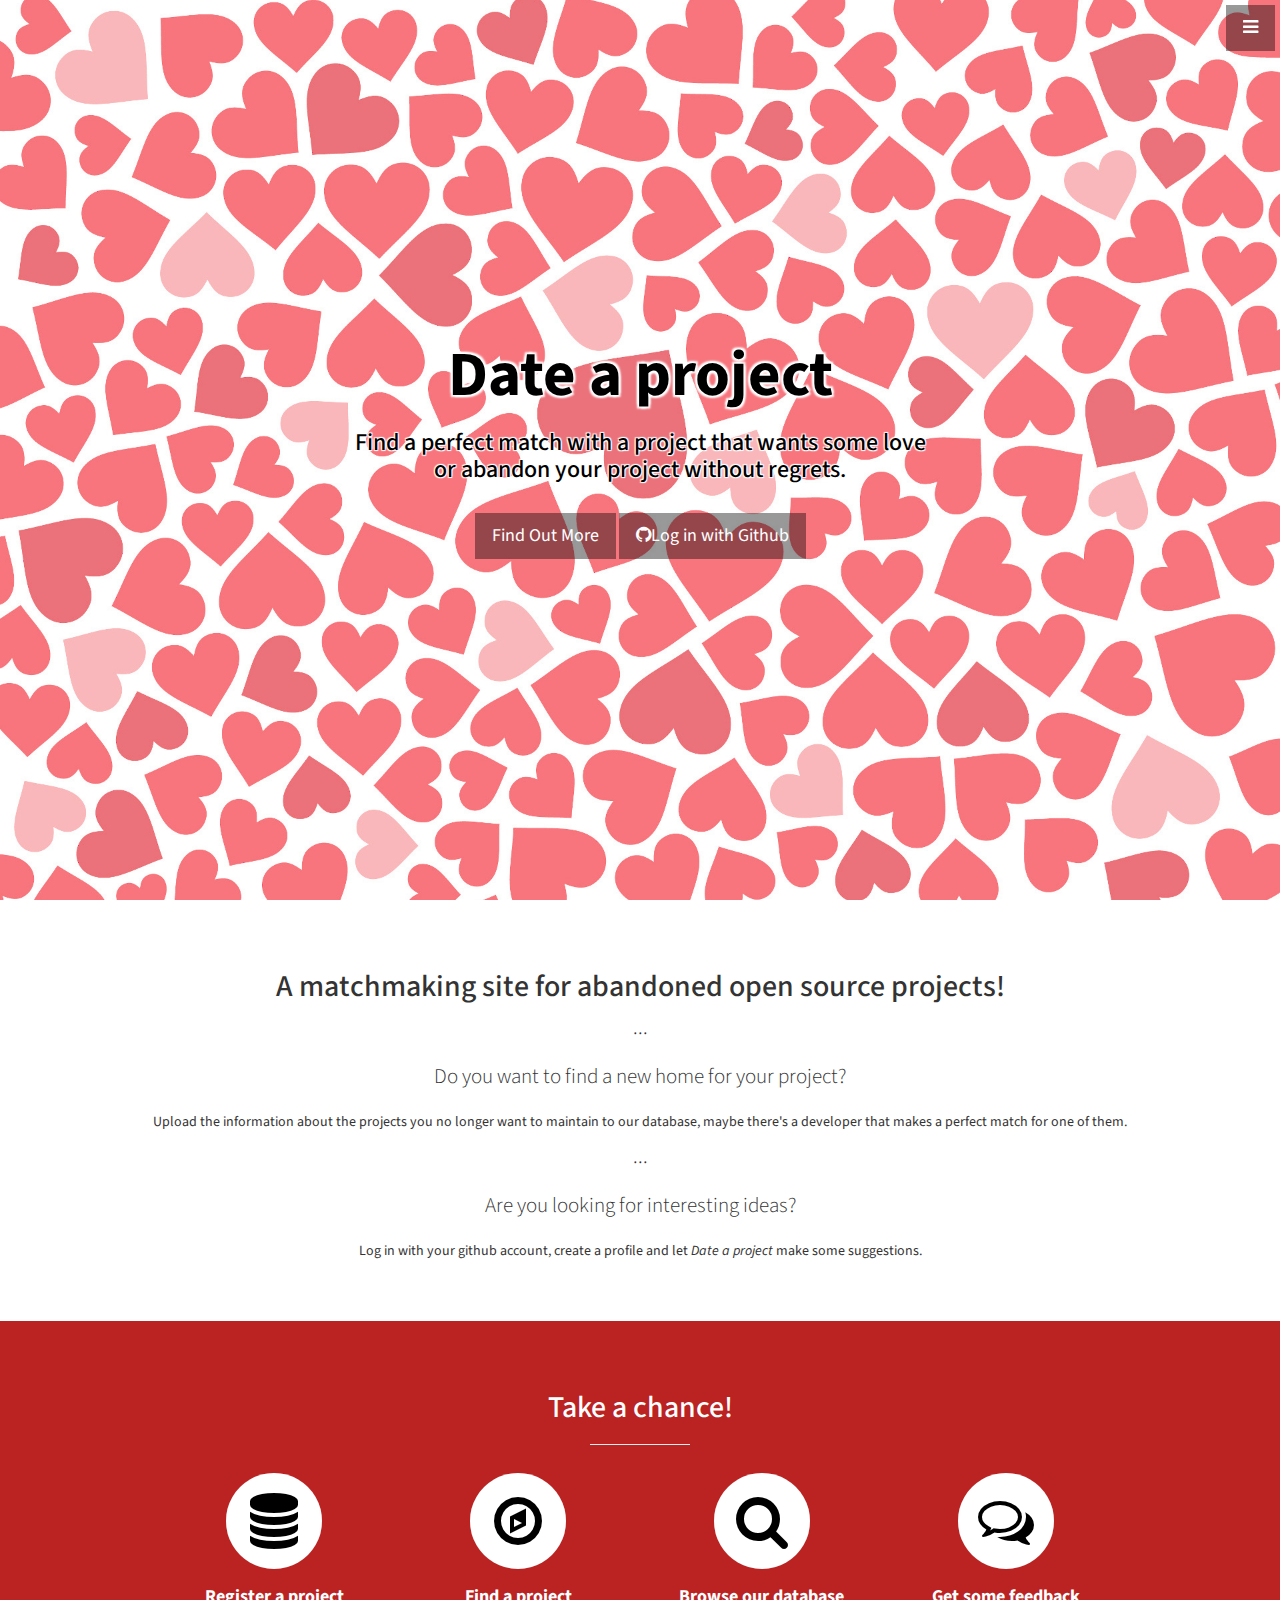
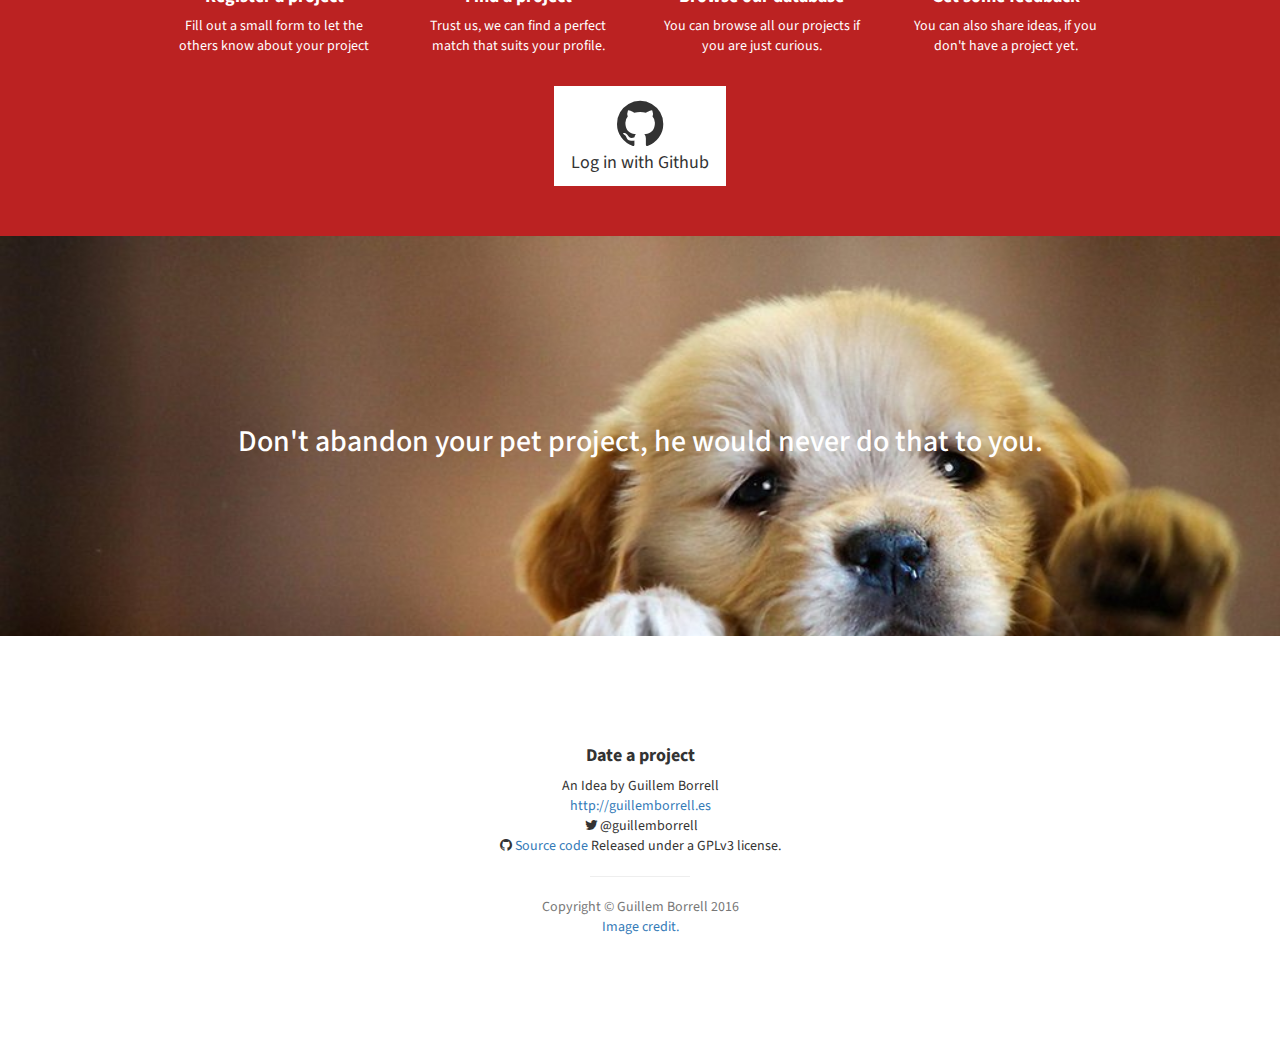
<file: index.html>
<!DOCTYPE html>
<html lang="en">

<head>

    <meta charset="utf-8">
    <meta http-equiv="X-UA-Compatible" content="IE=edge">
    <meta name="viewport" content="width=device-width, initial-scale=1">
    <meta name="description" content="">
    <meta name="author" content="">

    <title>Date a Project - Matchmaking for Open Source projects.</title>

    <!-- Bootstrap Core CSS -->
    <link href="css/bootstrap.min.css" rel="stylesheet">

    <!-- Custom CSS -->
    <link href="css/stylish-portfolio.css" rel="stylesheet">

    <!-- Custom Fonts -->
    <link href="font-awesome/css/font-awesome.min.css" rel="stylesheet" type="text/css">
    <link href="https://fonts.googleapis.com/css?family=Source+Sans+Pro:300,400,700,300italic,400italic,700italic" rel="stylesheet" type="text/css">

    <!-- HTML5 Shim and Respond.js IE8 support of HTML5 elements and media queries -->
    <!-- WARNING: Respond.js doesn't work if you view the page via file:// -->
    <!--[if lt IE 9]>
        <script src="https://oss.maxcdn.com/libs/html5shiv/3.7.0/html5shiv.js"></script>
        <script src="https://oss.maxcdn.com/libs/respond.js/1.4.2/respond.min.js"></script>
    <![endif]-->

</head>

<body>

    <!-- Navigation -->
    <a id="menu-toggle" href="#" class="btn btn-dark btn-lg toggle"><i class="fa fa-bars"></i></a>
    <nav id="sidebar-wrapper">
        <ul class="sidebar-nav">
            <a id="menu-close" href="#" class="btn btn-light btn-lg pull-right toggle"><i class="fa fa-times"></i></a>
            <li class="sidebar-brand">
                <a href="#top" onclick=$("#menu-close").click();>Start Bootstrap</a>
            </li>
            <li>
                <a href="#top" onclick=$("#menu-close").click();>Home</a>
            </li>
            <li>
                <a href="#about" onclick=$("#menu-close").click();>About</a>
            </li>
            <li>
                <a href="#features" onclick=$("#menu-close").click();>Features</a>
            </li>
            <li>
                <a href="#contact" onclick=$("#menu-close").click();>Contact</a>
            </li>
        </ul>
    </nav>

    <!-- Header -->
    <header id="top" class="header">
        <div class="text-vertical-center">
            <h1>Date a project</h1>
            <h3>Find a perfect match with a project that wants some love<br>
	    or abandon your project without regrets.</h3>
            <br>
            <a href="#about" class="btn btn-dark btn-lg">Find Out More</a>
	    <a href="/login" class="btn btn-dark btn-lg">
	      <i class="fa fa-github"> </i>Log in with Github</a>
        </div>
    </header>

    <!-- About -->
    <section id="about" class="about">
        <div class="container">
            <div class="row">
                <div class="col-lg-12 text-center">
                  <h2>A matchmaking site for abandoned open source projects!</h2>
		  <p class="lead">...</p>
                  <p class="lead">Do you want to find a new home for your project?</p>
		  <p>Upload the information about the projects you no longer want to maintain to our database, maybe there's a developer that makes a perfect match for one of them.</p>
		  <p class="lead">...</p>
		  <p class="lead">Are you looking for interesting ideas?</p>
		  <p>Log in with your github account, create a profile and let <i>Date a project</i> make some suggestions.</p>
                </div>
            </div>
            <!-- /.row -->
        </div>
        <!-- /.container -->
    </section>

    <!-- Services -->
    <!-- The circle icons use Font Awesome's stacked icon classes. For more information, visit http://fontawesome.io/examples/ -->
    <section id="features" class="services bg-primary">
        <div class="container">
            <div class="row text-center">
                <div class="col-lg-10 col-lg-offset-1">
                    <h2>Take a chance!</h2>
                    <hr class="small">
                    <div class="row">
                        <div class="col-md-3 col-sm-6">
                            <div class="service-item">
                                <span class="fa-stack fa-4x">
                                <i class="fa fa-circle fa-stack-2x"></i>
                                <i class="fa fa-database fa-stack-1x text-primary"></i>
                            </span>
                                <h4>
                                    <strong>Register a project</strong>
                                </h4>
                                <p>Fill out a small form to let the others know about your project</p>
                            </div>
                        </div>
                        <div class="col-md-3 col-sm-6">
                            <div class="service-item">
                                <span class="fa-stack fa-4x">
                                <i class="fa fa-circle fa-stack-2x"></i>
                                <i class="fa fa-compass fa-stack-1x text-primary"></i>
                            </span>
                                <h4>
                                    <strong>Find a project</strong>
                                </h4>
                                <p>Trust us, we can find a perfect match that suits your profile.</p>
                            </div>
                        </div>
                        <div class="col-md-3 col-sm-6">
                            <div class="service-item">
                                <span class="fa-stack fa-4x">
                                <i class="fa fa-circle fa-stack-2x"></i>
                                <i class="fa fa-search fa-stack-1x text-primary"></i>
                            </span>
                                <h4>
                                    <strong>Browse our database</strong>
                                </h4>
                                <p>You can browse all our projects if you are just curious.</p>
                            </div>
                        </div>
                        <div class="col-md-3 col-sm-6">
                            <div class="service-item">
                                <span class="fa-stack fa-4x">
                                <i class="fa fa-circle fa-stack-2x"></i>
                                <i class="fa fa-comments-o fa-stack-1x text-primary"></i>
                            </span>
                                <h4>
                                    <strong>Get some feedback</strong>
                                </h4>
                                <p>You can also share ideas, if you don't have a project yet.</p>
                            </div>
                        </div>
                    </div>
                    <!-- /.row (nested) -->
                </div>
                <!-- /.col-lg-10 -->
		<a href="/login" class="btn btn-lg btn-light">
		  <i class="fa fa-github fa-3x"></i><br>Log in with Github</a>
            </div>
            <!-- /.row -->
        </div>
        <!-- /.container -->
    </section>

    <!-- Callout -->
    <aside class="callout">
        <div class="text-vertical-center">
            <h2>Don't abandon your pet project, he would never do that to you.</h2>
        </div>
    </aside>

    <!-- Footer -->
    <footer id="contact">
        <div class="container">
            <div class="row">
                <div class="col-lg-10 col-lg-offset-1 text-center">
                    <h4><strong>Date a project</strong>
                    </h4>
                    <p>An Idea by Guillem Borrell
                      <br><a href="http://guillemborrell.es">http://guillemborrell.es</a>
		      <br><i class="fa fa-twitter fa-fw"></i>@guillemborrell
		      <br><i class="fa fa-github"></i>
			<a href="https://github.com/guillemborrell/dateaproject">
			  Source code
			</a> Released under a GPLv3 license.
		    </p>
                    <!-- <ul class="list-unstyled"> -->
                    <!--     <li><i class="fa fa-phone fa-fw"></i> (123) 456-7890</li> -->
                    <!--     <li><i class="fa fa-envelope-o fa-fw"></i> <a href="mailto:name@example.com">name@example.com</a> -->
                    <!--     </li> -->
                    <!-- </ul> -->
                    <!-- <br> -->
                    <!-- <ul class="list-inline"> -->
                    <!--     <li> -->
                    <!--         <a href="#"><i class="fa fa-facebook fa-fw fa-3x"></i></a> -->
                    <!--     </li> -->
                    <!--     <li> -->
                    <!--         <a href="#"><i class="fa fa-twitter fa-fw fa-3x"></i></a> -->
                    <!--     </li> -->
                    <!--     <li> -->
                    <!--         <a href="#"><i class="fa fa-dribbble fa-fw fa-3x"></i></a> -->
                    <!--     </li> -->
                    <!-- </ul> -->
                    <hr class="small">
                    <p class="text-muted">Copyright &copy; Guillem Borrell 2016
		    <br><a href="http://img15.deviantart.net/db08/i/2015/234/3/c/cute_puppy_by_knobiobiwan-d96oqwf.jpg">Image credit.</a></p>
                </div>
            </div>
        </div>
        <a id="to-top" href="#top" class="btn btn-dark btn-lg"><i class="fa fa-chevron-up fa-fw fa-1x"></i></a>
    </footer>

    <!-- jQuery -->
    <script src="js/jquery.js"></script>

    <!-- Bootstrap Core JavaScript -->
    <script src="js/bootstrap.min.js"></script>

    <!-- Custom Theme JavaScript -->
    <script>
    // Closes the sidebar menu
    $("#menu-close").click(function(e) {
        e.preventDefault();
        $("#sidebar-wrapper").toggleClass("active");
    });
    // Opens the sidebar menu
    $("#menu-toggle").click(function(e) {
        e.preventDefault();
        $("#sidebar-wrapper").toggleClass("active");
    });
    // Scrolls to the selected menu item on the page
    $(function() {
        $('a[href*=#]:not([href=#],[data-toggle],[data-target],[data-slide])').click(function() {
            if (location.pathname.replace(/^\//, '') == this.pathname.replace(/^\//, '') || location.hostname == this.hostname) {
                var target = $(this.hash);
                target = target.length ? target : $('[name=' + this.hash.slice(1) + ']');
                if (target.length) {
                    $('html,body').animate({
                        scrollTop: target.offset().top
                    }, 1000);
                    return false;
                }
            }
        });
    });
    //#to-top button appears after scrolling
    var fixed = false;
    $(document).scroll(function() {
        if ($(this).scrollTop() > 250) {
            if (!fixed) {
                fixed = true;
                // $('#to-top').css({position:'fixed', display:'block'});
                $('#to-top').show("slow", function() {
                    $('#to-top').css({
                        position: 'fixed',
                        display: 'block'
                    });
                });
            }
        } else {
            if (fixed) {
                fixed = false;
                $('#to-top').hide("slow", function() {
                    $('#to-top').css({
                        display: 'none'
                    });
                });
            }
        }
    });
    // Disable Google Maps scrolling
    // See http://stackoverflow.com/a/25904582/1607849
    // Disable scroll zooming and bind back the click event
    var onMapMouseleaveHandler = function(event) {
        var that = $(this);
        that.on('click', onMapClickHandler);
        that.off('mouseleave', onMapMouseleaveHandler);
        that.find('iframe').css("pointer-events", "none");
    }
    var onMapClickHandler = function(event) {
            var that = $(this);
            // Disable the click handler until the user leaves the map area
            that.off('click', onMapClickHandler);
            // Enable scrolling zoom
            that.find('iframe').css("pointer-events", "auto");
            // Handle the mouse leave event
            that.on('mouseleave', onMapMouseleaveHandler);
        }
        // Enable map zooming with mouse scroll when the user clicks the map
    $('.map').on('click', onMapClickHandler);
    </script>

</body>

</html>
</file>
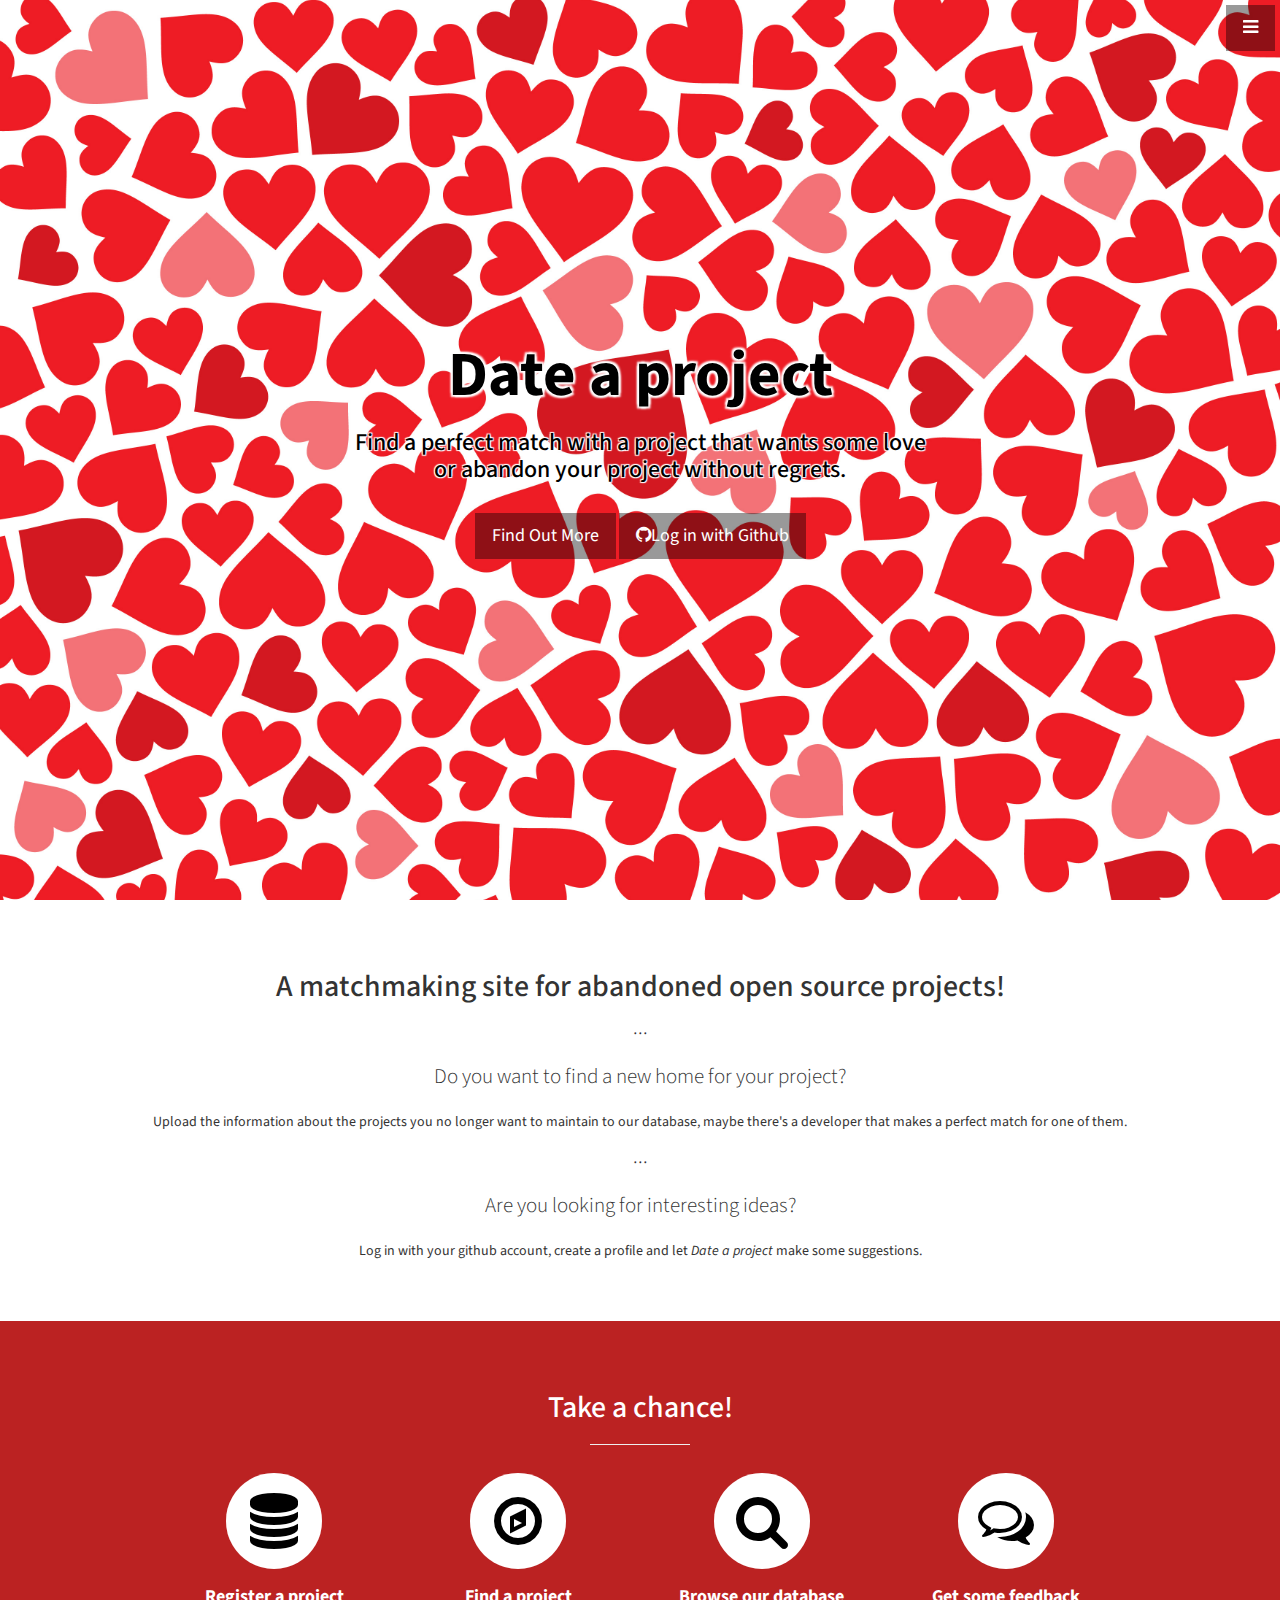
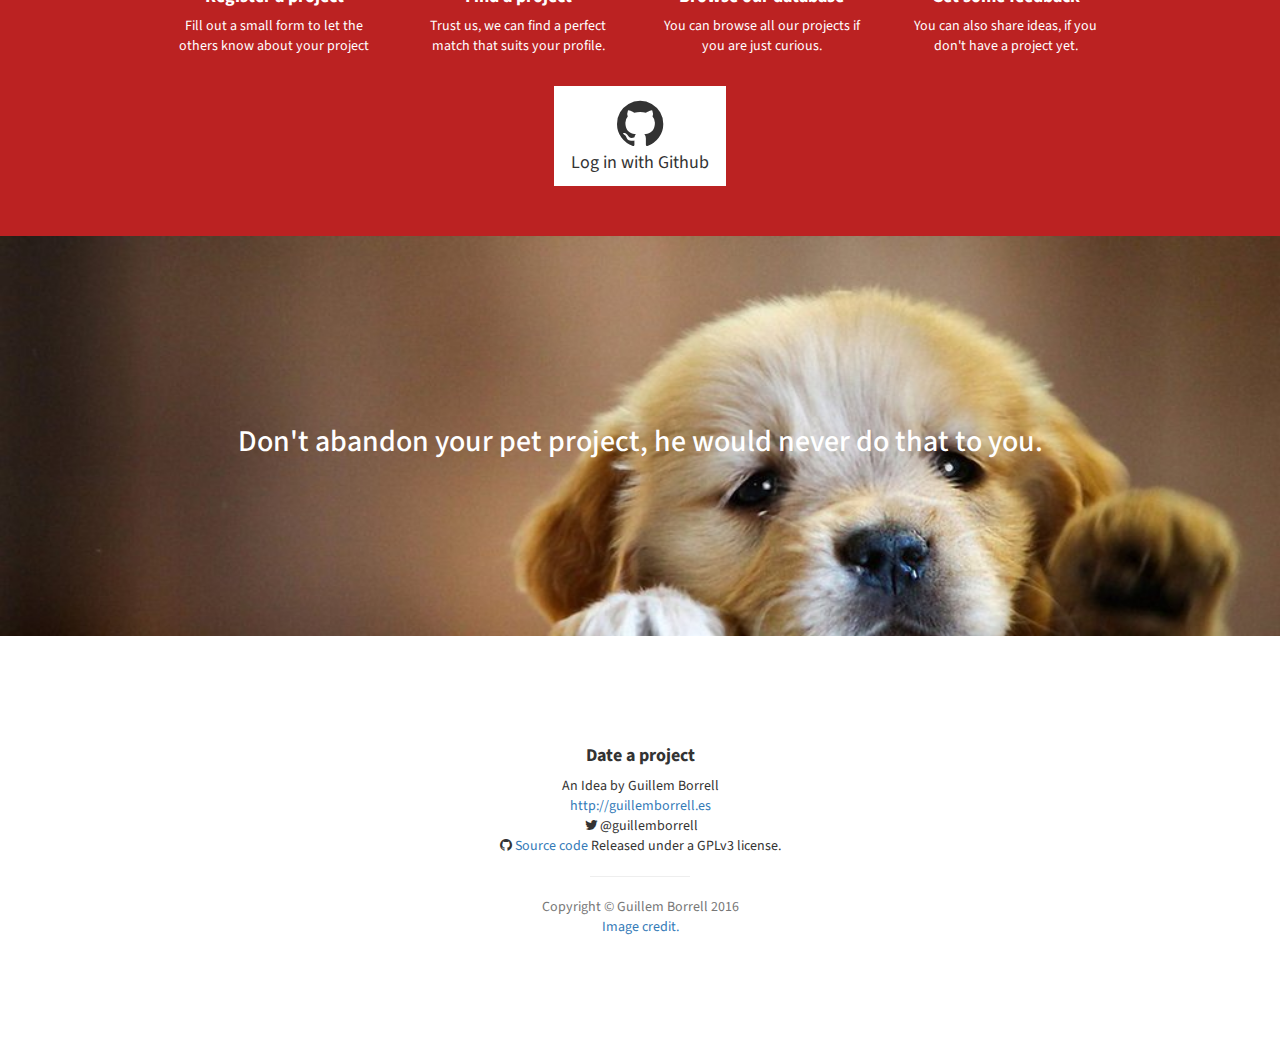
<file: presentation_pycon/index.html>
<!DOCTYPE html>
<html lang="en">

<head>

    <meta charset="utf-8">
    <meta http-equiv="X-UA-Compatible" content="IE=edge">
    <meta name="viewport" content="width=device-width, initial-scale=1">
    <meta name="description" content="">
    <meta name="author" content="">

    <title>Date a Project - Matchmaking for Open Source projects.</title>

    <!-- Bootstrap Core CSS -->
    <link href="css/bootstrap.min.css" rel="stylesheet">

    <!-- Custom CSS -->
    <link href="css/stylish-portfolio.css" rel="stylesheet">

    <!-- Custom Fonts -->
    <link href="font-awesome/css/font-awesome.min.css" rel="stylesheet" type="text/css">
    <link href="https://fonts.googleapis.com/css?family=Source+Sans+Pro:300,400,700,300italic,400italic,700italic" rel="stylesheet" type="text/css">

    <!-- HTML5 Shim and Respond.js IE8 support of HTML5 elements and media queries -->
    <!-- WARNING: Respond.js doesn't work if you view the page via file:// -->
    <!--[if lt IE 9]>
        <script src="https://oss.maxcdn.com/libs/html5shiv/3.7.0/html5shiv.js"></script>
        <script src="https://oss.maxcdn.com/libs/respond.js/1.4.2/respond.min.js"></script>
    <![endif]-->

</head>

<body>

    <!-- Navigation -->
    <a id="menu-toggle" href="#" class="btn btn-dark btn-lg toggle"><i class="fa fa-bars"></i></a>
    <nav id="sidebar-wrapper">
        <ul class="sidebar-nav">
            <a id="menu-close" href="#" class="btn btn-light btn-lg pull-right toggle"><i class="fa fa-times"></i></a>
            <li class="sidebar-brand">
                <a href="#top" onclick=$("#menu-close").click();>Start Bootstrap</a>
            </li>
            <li>
                <a href="#top" onclick=$("#menu-close").click();>Home</a>
            </li>
            <li>
                <a href="#about" onclick=$("#menu-close").click();>About</a>
            </li>
            <li>
                <a href="#features" onclick=$("#menu-close").click();>Features</a>
            </li>
            <li>
                <a href="#contact" onclick=$("#menu-close").click();>Contact</a>
            </li>
        </ul>
    </nav>

    <!-- Header -->
    <header id="top" class="header">
        <div class="text-vertical-center">
            <h1>Date a project</h1>
            <h3>Find a perfect match with a project that wants some love<br>
	    or abandon your project without regrets.</h3>
            <br>
            <a href="#about" class="btn btn-dark btn-lg">Find Out More</a>
	    <a href="/dashboard" class="btn btn-dark btn-lg">
	      <i class="fa fa-github"> </i>Log in with Github</a>
        </div>
    </header>

    <!-- About -->
    <section id="about" class="about">
        <div class="container">
            <div class="row">
                <div class="col-lg-12 text-center">
                  <h2>A matchmaking site for abandoned open source projects!</h2>
		  <p class="lead">...</p>
                  <p class="lead">Do you want to find a new home for your project?</p>
		  <p>Upload the information about the projects you no longer want to maintain to our database, maybe there's a developer that makes a perfect match for one of them.</p>
		  <p class="lead">...</p>
		  <p class="lead">Are you looking for interesting ideas?</p>
		  <p>Log in with your github account, create a profile and let <i>Date a project</i> make some suggestions.</p>
                </div>
            </div>
            <!-- /.row -->
        </div>
        <!-- /.container -->
    </section>

    <!-- Services -->
    <!-- The circle icons use Font Awesome's stacked icon classes. For more information, visit http://fontawesome.io/examples/ -->
    <section id="features" class="services bg-primary">
        <div class="container">
            <div class="row text-center">
                <div class="col-lg-10 col-lg-offset-1">
                    <h2>Take a chance!</h2>
                    <hr class="small">
                    <div class="row">
                        <div class="col-md-3 col-sm-6">
                            <div class="service-item">
                                <span class="fa-stack fa-4x">
                                <i class="fa fa-circle fa-stack-2x"></i>
                                <i class="fa fa-database fa-stack-1x text-primary"></i>
                            </span>
                                <h4>
                                    <strong>Register a project</strong>
                                </h4>
                                <p>Fill out a small form to let the others know about your project</p>
                            </div>
                        </div>
                        <div class="col-md-3 col-sm-6">
                            <div class="service-item">
                                <span class="fa-stack fa-4x">
                                <i class="fa fa-circle fa-stack-2x"></i>
                                <i class="fa fa-compass fa-stack-1x text-primary"></i>
                            </span>
                                <h4>
                                    <strong>Find a project</strong>
                                </h4>
                                <p>Trust us, we can find a perfect match that suits your profile.</p>
                            </div>
                        </div>
                        <div class="col-md-3 col-sm-6">
                            <div class="service-item">
                                <span class="fa-stack fa-4x">
                                <i class="fa fa-circle fa-stack-2x"></i>
                                <i class="fa fa-search fa-stack-1x text-primary"></i>
                            </span>
                                <h4>
                                    <strong>Browse our database</strong>
                                </h4>
                                <p>You can browse all our projects if you are just curious.</p>
                            </div>
                        </div>
                        <div class="col-md-3 col-sm-6">
                            <div class="service-item">
                                <span class="fa-stack fa-4x">
                                <i class="fa fa-circle fa-stack-2x"></i>
                                <i class="fa fa-comments-o fa-stack-1x text-primary"></i>
                            </span>
                                <h4>
                                    <strong>Get some feedback</strong>
                                </h4>
                                <p>You can also share ideas, if you don't have a project yet.</p>
                            </div>
                        </div>
                    </div>
                    <!-- /.row (nested) -->
                </div>
                <!-- /.col-lg-10 -->
		<a href="/dashboard" class="btn btn-lg btn-light"><i class="fa fa-github fa-3x"></i><br>Log in with Github</a>
            </div>
            <!-- /.row -->
        </div>
        <!-- /.container -->
    </section>

    <!-- Callout -->
    <aside class="callout">
        <div class="text-vertical-center">
            <h2>Don't abandon your pet project, he would never do that to you.</h2>
        </div>
    </aside>

    <!-- Footer -->
    <footer id="contact">
        <div class="container">
            <div class="row">
                <div class="col-lg-10 col-lg-offset-1 text-center">
                    <h4><strong>Date a project</strong>
                    </h4>
                    <p>An Idea by Guillem Borrell
                      <br><a href="http://guillemborrell.es">http://guillemborrell.es</a>
		      <br><i class="fa fa-twitter fa-fw"></i>@guillemborrell
		      <br><i class="fa fa-github"></i>
			<a href="https://github.com/guillemborrell/dateaproject">
			  Source code
			</a> Released under a GPLv3 license.
		    </p>
                    <!-- <ul class="list-unstyled"> -->
                    <!--     <li><i class="fa fa-phone fa-fw"></i> (123) 456-7890</li> -->
                    <!--     <li><i class="fa fa-envelope-o fa-fw"></i> <a href="mailto:name@example.com">name@example.com</a> -->
                    <!--     </li> -->
                    <!-- </ul> -->
                    <!-- <br> -->
                    <!-- <ul class="list-inline"> -->
                    <!--     <li> -->
                    <!--         <a href="#"><i class="fa fa-facebook fa-fw fa-3x"></i></a> -->
                    <!--     </li> -->
                    <!--     <li> -->
                    <!--         <a href="#"><i class="fa fa-twitter fa-fw fa-3x"></i></a> -->
                    <!--     </li> -->
                    <!--     <li> -->
                    <!--         <a href="#"><i class="fa fa-dribbble fa-fw fa-3x"></i></a> -->
                    <!--     </li> -->
                    <!-- </ul> -->
                    <hr class="small">
                    <p class="text-muted">Copyright &copy; Guillem Borrell 2016
		    <br><a href="http://img15.deviantart.net/db08/i/2015/234/3/c/cute_puppy_by_knobiobiwan-d96oqwf.jpg">Image credit.</a></p>
                </div>
            </div>
        </div>
        <a id="to-top" href="#top" class="btn btn-dark btn-lg"><i class="fa fa-chevron-up fa-fw fa-1x"></i></a>
    </footer>

    <!-- jQuery -->
    <script src="js/jquery.js"></script>

    <!-- Bootstrap Core JavaScript -->
    <script src="js/bootstrap.min.js"></script>

    <!-- Custom Theme JavaScript -->
    <script>
    // Closes the sidebar menu
    $("#menu-close").click(function(e) {
        e.preventDefault();
        $("#sidebar-wrapper").toggleClass("active");
    });
    // Opens the sidebar menu
    $("#menu-toggle").click(function(e) {
        e.preventDefault();
        $("#sidebar-wrapper").toggleClass("active");
    });
    // Scrolls to the selected menu item on the page
    $(function() {
        $('a[href*=#]:not([href=#],[data-toggle],[data-target],[data-slide])').click(function() {
            if (location.pathname.replace(/^\//, '') == this.pathname.replace(/^\//, '') || location.hostname == this.hostname) {
                var target = $(this.hash);
                target = target.length ? target : $('[name=' + this.hash.slice(1) + ']');
                if (target.length) {
                    $('html,body').animate({
                        scrollTop: target.offset().top
                    }, 1000);
                    return false;
                }
            }
        });
    });
    //#to-top button appears after scrolling
    var fixed = false;
    $(document).scroll(function() {
        if ($(this).scrollTop() > 250) {
            if (!fixed) {
                fixed = true;
                // $('#to-top').css({position:'fixed', display:'block'});
                $('#to-top').show("slow", function() {
                    $('#to-top').css({
                        position: 'fixed',
                        display: 'block'
                    });
                });
            }
        } else {
            if (fixed) {
                fixed = false;
                $('#to-top').hide("slow", function() {
                    $('#to-top').css({
                        display: 'none'
                    });
                });
            }
        }
    });
    // Disable Google Maps scrolling
    // See http://stackoverflow.com/a/25904582/1607849
    // Disable scroll zooming and bind back the click event
    var onMapMouseleaveHandler = function(event) {
        var that = $(this);
        that.on('click', onMapClickHandler);
        that.off('mouseleave', onMapMouseleaveHandler);
        that.find('iframe').css("pointer-events", "none");
    }
    var onMapClickHandler = function(event) {
            var that = $(this);
            // Disable the click handler until the user leaves the map area
            that.off('click', onMapClickHandler);
            // Enable scrolling zoom
            that.find('iframe').css("pointer-events", "auto");
            // Handle the mouse leave event
            that.on('mouseleave', onMapMouseleaveHandler);
        }
        // Enable map zooming with mouse scroll when the user clicks the map
    $('.map').on('click', onMapClickHandler);
    </script>

</body>

</html>
</file>
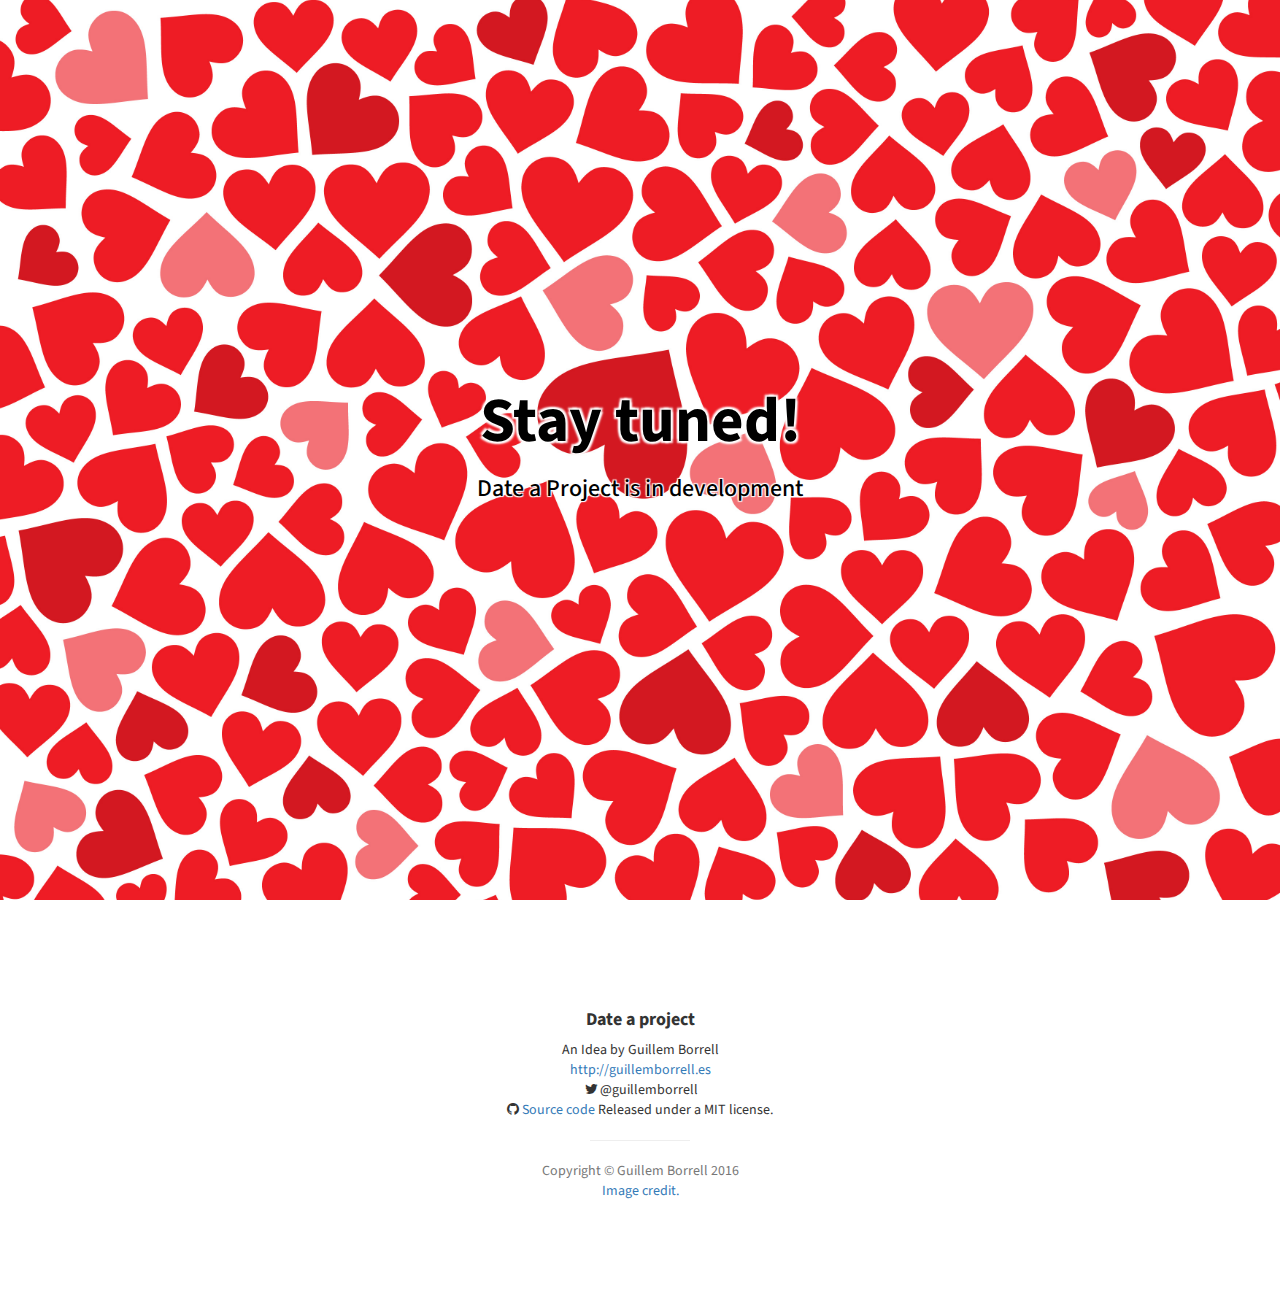
<file: presentation_pycon/dashboard.html>
<!DOCTYPE html>
<html lang="en">

<head>

    <meta charset="utf-8">
    <meta http-equiv="X-UA-Compatible" content="IE=edge">
    <meta name="viewport" content="width=device-width, initial-scale=1">
    <meta name="description" content="">
    <meta name="author" content="">

    <title>Date a Project - Dashboarfd.</title>

    <!-- Bootstrap Core CSS -->
    <link href="css/bootstrap.min.css" rel="stylesheet">

    <!-- Custom CSS -->
    <link href="css/stylish-portfolio.css" rel="stylesheet">

    <!-- Custom Fonts -->
    <link href="font-awesome/css/font-awesome.min.css" rel="stylesheet" type="text/css">
    <link href="https://fonts.googleapis.com/css?family=Source+Sans+Pro:300,400,700,300italic,400italic,700italic" rel="stylesheet" type="text/css">

    <!-- HTML5 Shim and Respond.js IE8 support of HTML5 elements and media queries -->
    <!-- WARNING: Respond.js doesn't work if you view the page via file:// -->
    <!--[if lt IE 9]>
        <script src="https://oss.maxcdn.com/libs/html5shiv/3.7.0/html5shiv.js"></script>
        <script src="https://oss.maxcdn.com/libs/respond.js/1.4.2/respond.min.js"></script>
    <![endif]-->

</head>

<body>

    <!-- <\!-- Navigation -\-> -->
    <!-- <a id="menu-toggle" href="#" class="btn btn-dark btn-lg toggle"><i class="fa fa-bars"></i></a> -->
    <!-- <nav id="sidebar-wrapper"> -->
    <!--     <ul class="sidebar-nav"> -->
    <!--         <a id="menu-close" href="#" class="btn btn-light btn-lg pull-right toggle"><i class="fa fa-times"></i></a> -->
    <!--         <li class="sidebar-brand"> -->
    <!--             <a href="#top" onclick=$("#menu-close").click();>Start Bootstrap</a> -->
    <!--         </li> -->
    <!--         <li> -->
    <!--             <a href="#top" onclick=$("#menu-close").click();>Home</a> -->
    <!--         </li> -->
    <!--         <li> -->
    <!--             <a href="#about" onclick=$("#menu-close").click();>About</a> -->
    <!--         </li> -->
    <!--         <li> -->
    <!--             <a href="#features" onclick=$("#menu-close").click();>Features</a> -->
    <!--         </li> -->
    <!--         <li> -->
    <!--             <a href="#contact" onclick=$("#menu-close").click();>Contact</a> -->
    <!--         </li> -->
    <!--     </ul> -->
    <!-- </nav> -->

    <!-- Header -->
    <header id="top" class="header">
        <div class="text-vertical-center">
            <h1>Stay tuned!</h1>
            <h3>Date a Project is in development</h3>
        </div>
    </header>

    <!-- <\!-- About -\-> -->
    <!-- <section id="about" class="about"> -->
    <!--     <div class="container"> -->
    <!--         <div class="row"> -->
    <!--             <div class="col-lg-12 text-center"> -->
    <!--               <h2>A matchmaking site for abandoned open source projects!</h2> -->
    <!-- 		  <p class="lead">...</p> -->
    <!--               <p class="lead">Do you want to find a new home for your project?</p> -->
    <!-- 		  <p>Upload the information about the projects you no longer want to maintain to our database, maybe there's a developer that makes a perfect match for one of them.</p> -->
    <!-- 		  <p class="lead">...</p> -->
    <!-- 		  <p class="lead">Are you looking for interesting ideas?</p> -->
    <!-- 		  <p>Log in with your github account, create a profile and let <i>Date a project</i> make some suggestions.</p> -->
    <!--             </div> -->
    <!--         </div> -->
    <!--         <\!-- /.row -\-> -->
    <!--     </div> -->
    <!--     <\!-- /.container -\-> -->
    <!-- </section> -->

    <!-- <\!-- Services -\-> -->
    <!-- <\!-- The circle icons use Font Awesome's stacked icon classes. For more information, visit http://fontawesome.io/examples/ -\-> -->
    <!-- <section id="features" class="services bg-primary"> -->
    <!--     <div class="container"> -->
    <!--         <div class="row text-center"> -->
    <!--             <div class="col-lg-10 col-lg-offset-1"> -->
    <!--                 <h2>Take a chance!</h2> -->
    <!--                 <hr class="small"> -->
    <!--                 <div class="row"> -->
    <!--                     <div class="col-md-3 col-sm-6"> -->
    <!--                         <div class="service-item"> -->
    <!--                             <span class="fa-stack fa-4x"> -->
    <!--                             <i class="fa fa-circle fa-stack-2x"></i> -->
    <!--                             <i class="fa fa-database fa-stack-1x text-primary"></i> -->
    <!--                         </span> -->
    <!--                             <h4> -->
    <!--                                 <strong>Register a project</strong> -->
    <!--                             </h4> -->
    <!--                             <p>Fill out a small form to let the others know about your project</p> -->
    <!--                         </div> -->
    <!--                     </div> -->
    <!--                     <div class="col-md-3 col-sm-6"> -->
    <!--                         <div class="service-item"> -->
    <!--                             <span class="fa-stack fa-4x"> -->
    <!--                             <i class="fa fa-circle fa-stack-2x"></i> -->
    <!--                             <i class="fa fa-compass fa-stack-1x text-primary"></i> -->
    <!--                         </span> -->
    <!--                             <h4> -->
    <!--                                 <strong>Find a project</strong> -->
    <!--                             </h4> -->
    <!--                             <p>Trust us, we can find a perfect match that suits your profile.</p> -->
    <!--                         </div> -->
    <!--                     </div> -->
    <!--                     <div class="col-md-3 col-sm-6"> -->
    <!--                         <div class="service-item"> -->
    <!--                             <span class="fa-stack fa-4x"> -->
    <!--                             <i class="fa fa-circle fa-stack-2x"></i> -->
    <!--                             <i class="fa fa-search fa-stack-1x text-primary"></i> -->
    <!--                         </span> -->
    <!--                             <h4> -->
    <!--                                 <strong>Browse our database</strong> -->
    <!--                             </h4> -->
    <!--                             <p>You can browse all our projects if you are just curious.</p> -->
    <!--                         </div> -->
    <!--                     </div> -->
    <!--                     <div class="col-md-3 col-sm-6"> -->
    <!--                         <div class="service-item"> -->
    <!--                             <span class="fa-stack fa-4x"> -->
    <!--                             <i class="fa fa-circle fa-stack-2x"></i> -->
    <!--                             <i class="fa fa-comments-o fa-stack-1x text-primary"></i> -->
    <!--                         </span> -->
    <!--                             <h4> -->
    <!--                                 <strong>Get some feedback</strong> -->
    <!--                             </h4> -->
    <!--                             <p>You can also share ideas, if you don't have a project yet.</p> -->
    <!--                         </div> -->
    <!--                     </div> -->
    <!--                 </div> -->
    <!--                 <\!-- /.row (nested) -\-> -->
    <!--             </div> -->
    <!--             <\!-- /.col-lg-10 -\-> -->
    <!-- 		<a href="#" class="btn btn-lg btn-light"><i class="fa fa-github fa-3x"></i><br>Log in with Github</a> -->
    <!--         </div> -->
    <!--         <\!-- /.row -\-> -->
    <!--     </div> -->
    <!--     <\!-- /.container -\-> -->
    <!-- </section> -->

    <!-- <\!-- Callout -\-> -->
    <!-- <aside class="callout"> -->
    <!--     <div class="text-vertical-center"> -->
    <!--         <h2>Don't abandon your pet project, he would never do that to you.</h2> -->
    <!--     </div> -->
    <!-- </aside> -->

    <!-- Footer -->
    <footer id="contact">
        <div class="container">
            <div class="row">
                <div class="col-lg-10 col-lg-offset-1 text-center">
                    <h4><strong>Date a project</strong>
                    </h4>
                    <p>An Idea by Guillem Borrell
                      <br><a href="http://guillemborrell.es">http://guillemborrell.es</a>
		      <br><i class="fa fa-twitter fa-fw"></i>@guillemborrell
		      <br><i class="fa fa-github"></i>
			<a href="https://github.com/guillemborrell/dateaproject">
			  Source code
			</a> Released under a MIT license.
		    </p>
                    <!-- <ul class="list-unstyled"> -->
                    <!--     <li><i class="fa fa-phone fa-fw"></i> (123) 456-7890</li> -->
                    <!--     <li><i class="fa fa-envelope-o fa-fw"></i> <a href="mailto:name@example.com">name@example.com</a> -->
                    <!--     </li> -->
                    <!-- </ul> -->
                    <!-- <br> -->
                    <!-- <ul class="list-inline"> -->
                    <!--     <li> -->
                    <!--         <a href="#"><i class="fa fa-facebook fa-fw fa-3x"></i></a> -->
                    <!--     </li> -->
                    <!--     <li> -->
                    <!--         <a href="#"><i class="fa fa-twitter fa-fw fa-3x"></i></a> -->
                    <!--     </li> -->
                    <!--     <li> -->
                    <!--         <a href="#"><i class="fa fa-dribbble fa-fw fa-3x"></i></a> -->
                    <!--     </li> -->
                    <!-- </ul> -->
                    <hr class="small">
                    <p class="text-muted">Copyright &copy; Guillem Borrell 2016
		    <br><a href="http://img15.deviantart.net/db08/i/2015/234/3/c/cute_puppy_by_knobiobiwan-d96oqwf.jpg">Image credit.</a></p>
                </div>
            </div>
        </div>
        <a id="to-top" href="#top" class="btn btn-dark btn-lg"><i class="fa fa-chevron-up fa-fw fa-1x"></i></a>
    </footer>

    <!-- jQuery -->
    <script src="js/jquery.js"></script>

    <!-- Bootstrap Core JavaScript -->
    <script src="js/bootstrap.min.js"></script>

    <!-- Custom Theme JavaScript -->
    <script>
    // Closes the sidebar menu
    $("#menu-close").click(function(e) {
        e.preventDefault();
        $("#sidebar-wrapper").toggleClass("active");
    });
    // Opens the sidebar menu
    $("#menu-toggle").click(function(e) {
        e.preventDefault();
        $("#sidebar-wrapper").toggleClass("active");
    });
    // Scrolls to the selected menu item on the page
    $(function() {
        $('a[href*=#]:not([href=#],[data-toggle],[data-target],[data-slide])').click(function() {
            if (location.pathname.replace(/^\//, '') == this.pathname.replace(/^\//, '') || location.hostname == this.hostname) {
                var target = $(this.hash);
                target = target.length ? target : $('[name=' + this.hash.slice(1) + ']');
                if (target.length) {
                    $('html,body').animate({
                        scrollTop: target.offset().top
                    }, 1000);
                    return false;
                }
            }
        });
    });
    //#to-top button appears after scrolling
    var fixed = false;
    $(document).scroll(function() {
        if ($(this).scrollTop() > 250) {
            if (!fixed) {
                fixed = true;
                // $('#to-top').css({position:'fixed', display:'block'});
                $('#to-top').show("slow", function() {
                    $('#to-top').css({
                        position: 'fixed',
                        display: 'block'
                    });
                });
            }
        } else {
            if (fixed) {
                fixed = false;
                $('#to-top').hide("slow", function() {
                    $('#to-top').css({
                        display: 'none'
                    });
                });
            }
        }
    });
    // Disable Google Maps scrolling
    // See http://stackoverflow.com/a/25904582/1607849
    // Disable scroll zooming and bind back the click event
    var onMapMouseleaveHandler = function(event) {
        var that = $(this);
        that.on('click', onMapClickHandler);
        that.off('mouseleave', onMapMouseleaveHandler);
        that.find('iframe').css("pointer-events", "none");
    }
    var onMapClickHandler = function(event) {
            var that = $(this);
            // Disable the click handler until the user leaves the map area
            that.off('click', onMapClickHandler);
            // Enable scrolling zoom
            that.find('iframe').css("pointer-events", "auto");
            // Handle the mouse leave event
            that.on('mouseleave', onMapMouseleaveHandler);
        }
        // Enable map zooming with mouse scroll when the user clicks the map
    $('.map').on('click', onMapClickHandler);
    </script>

</body>

</html>
</file>
<file: css/stylish-portfolio.css>
/*!
 * Start Bootstrap - Stylish Portfolio (http://startbootstrap.com/)
 * Copyright 2013-2016 Start Bootstrap
 * Licensed under MIT (https://github.com/BlackrockDigital/startbootstrap/blob/gh-pages/LICENSE)
 */

/* Global Styles */

html,
body {
    width: 100%;
    height: 100%;
}

body {
    font-family: "Source Sans Pro","Helvetica Neue",Helvetica,Arial,sans-serif;
}

.text-vertical-center {
    display: table-cell;
    text-align: center;
    vertical-align: middle;
}

.text-vertical-center h1 {
    margin: 0;
    padding: 0;
    font-size: 4.5em;
    font-weight: 700;
}

/* Custom Button Styles */

.btn-dark {
    border-radius: 0;
    color: #fff;
    background-color: rgba(0,0,0,0.4);
}

.btn-dark:hover,
.btn-dark:focus,
.btn-dark:active {
    color: #fff;
    background-color: rgba(0,0,0,0.7);
}

.btn-light {
    border-radius: 0;
    color: #333;
    background-color: rgb(255,255,255);
}

.btn-light:hover,
.btn-light:focus,
.btn-light:active {
    color: #333;
    background-color: rgba(255,255,255,0.8);
}

/* Custom Horizontal Rule */

hr.small {
    max-width: 100px;
}

/* Side Menu */

#sidebar-wrapper {
    z-index: 1000;
    position: fixed;
    right: 0;
    width: 250px;
    height: 100%;
    transform: translateX(250px);
    overflow-y: auto;
    background: #222;
    -webkit-transition: all 0.4s ease 0s;
    -moz-transition: all 0.4s ease 0s;
    -ms-transition: all 0.4s ease 0s;
    -o-transition: all 0.4s ease 0s;
    transition: all 0.4s ease 0s;
}

.sidebar-nav {
    position: absolute;
    top: 0;
    width: 250px;
    margin: 0;
    padding: 0;
    list-style: none;
}

.sidebar-nav li {
    text-indent: 20px;
    line-height: 40px;
}

.sidebar-nav li a {
    display: block;
    text-decoration: none;
    color: #999;
}

.sidebar-nav li a:hover {
    text-decoration: none;
    color: #fff;
    background: rgba(255,255,255,0.2);
}

.sidebar-nav li a:active,
.sidebar-nav li a:focus {
    text-decoration: none;
}

.sidebar-nav > .sidebar-brand {
    height: 55px;
    font-size: 18px;
    line-height: 55px;
}

.sidebar-nav > .sidebar-brand a {
    color: #999;
}

.sidebar-nav > .sidebar-brand a:hover {
    color: #fff;
    background: none;
}

#menu-toggle {
    z-index: 1;
    position: fixed;
    top: 0;
    right: 0;
}

#sidebar-wrapper.active {
    right: 250px;
    width: 250px;
    -webkit-transition: all 0.4s ease 0s;
    -moz-transition: all 0.4s ease 0s;
    -ms-transition: all 0.4s ease 0s;
    -o-transition: all 0.4s ease 0s;
    transition: all 0.4s ease 0s;
}

.toggle {
    margin: 5px 5px 0 0;
}

/* Header */

.header {
    color: #000;
    display: table;
    position: relative;
    width: 100%;
    height: 100%;
    background: url(../img/bg.jpg) no-repeat center center scroll;
    -webkit-background-size: cover;
    -moz-background-size: cover;
    background-size: cover;
    -o-background-size: cover;
}

.header h1 {
    text-shadow: 2px 2px 2px #fff,
    -2px -2px 2px #fff,
    -2px 2px 2px #fff,
    2px -2px 2px #fff;
}

.header h3 {
    text-shadow: 1px 1px 1px #fff,
    -1px -1px 1px #fff,
    -1px 1px 1px #fff,
    1px -1px 1px #fff;
}



/* About */

.about {
    padding: 50px 0;
}

/* Services */

.services {
    padding: 50px 0;
    background-color: #b22;
}

.service-item {
    margin-bottom: 30px;
}

.services .text-primary {
    color: #000;
}

/* Callout */

.callout {
    display: table;
    width: 100%;
    height: 400px;
    color: #fff;
    background: url(../img/callout.jpg) no-repeat center center scroll;
    -webkit-background-size: cover;
    -moz-background-size: cover;
    background-size: cover;
    -o-background-size: cover;
}

/* Portfolio */

.portfolio {
    padding: 50px 0;
}

.portfolio-item {
    margin-bottom: 30px;
}

.img-portfolio {
    margin: 0 auto;
}

.img-portfolio:hover {
    opacity: 0.8;
}

/* Call to Action */

.call-to-action {
    padding: 50px 0;
}

.call-to-action .btn {
    margin: 10px;
}

/* Map */

.map {
    height: 500px;
}

@media(max-width:768px) {
    .map {
        height: 75%;
    }
}

.map iframe {
    pointer-events: none;
}

/* Footer */

footer {
    padding: 100px 0;
}

#to-top {
  display: none;
  position: fixed;
  bottom: 5px;
  right: 5px;
}
</file>
<file: presentation_pycon/css/stylish-portfolio.css>
/*!
 * Start Bootstrap - Stylish Portfolio (http://startbootstrap.com/)
 * Copyright 2013-2016 Start Bootstrap
 * Licensed under MIT (https://github.com/BlackrockDigital/startbootstrap/blob/gh-pages/LICENSE)
 */

/* Global Styles */

html,
body {
    width: 100%;
    height: 100%;
}

body {
    font-family: "Source Sans Pro","Helvetica Neue",Helvetica,Arial,sans-serif;
}

.text-vertical-center {
    display: table-cell;
    text-align: center;
    vertical-align: middle;
}

.text-vertical-center h1 {
    margin: 0;
    padding: 0;
    font-size: 4.5em;
    font-weight: 700;
}

/* Custom Button Styles */

.btn-dark {
    border-radius: 0;
    color: #fff;
    background-color: rgba(0,0,0,0.4);
}

.btn-dark:hover,
.btn-dark:focus,
.btn-dark:active {
    color: #fff;
    background-color: rgba(0,0,0,0.7);
}

.btn-light {
    border-radius: 0;
    color: #333;
    background-color: rgb(255,255,255);
}

.btn-light:hover,
.btn-light:focus,
.btn-light:active {
    color: #333;
    background-color: rgba(255,255,255,0.8);
}

/* Custom Horizontal Rule */

hr.small {
    max-width: 100px;
}

/* Side Menu */

#sidebar-wrapper {
    z-index: 1000;
    position: fixed;
    right: 0;
    width: 250px;
    height: 100%;
    transform: translateX(250px);
    overflow-y: auto;
    background: #222;
    -webkit-transition: all 0.4s ease 0s;
    -moz-transition: all 0.4s ease 0s;
    -ms-transition: all 0.4s ease 0s;
    -o-transition: all 0.4s ease 0s;
    transition: all 0.4s ease 0s;
}

.sidebar-nav {
    position: absolute;
    top: 0;
    width: 250px;
    margin: 0;
    padding: 0;
    list-style: none;
}

.sidebar-nav li {
    text-indent: 20px;
    line-height: 40px;
}

.sidebar-nav li a {
    display: block;
    text-decoration: none;
    color: #999;
}

.sidebar-nav li a:hover {
    text-decoration: none;
    color: #fff;
    background: rgba(255,255,255,0.2);
}

.sidebar-nav li a:active,
.sidebar-nav li a:focus {
    text-decoration: none;
}

.sidebar-nav > .sidebar-brand {
    height: 55px;
    font-size: 18px;
    line-height: 55px;
}

.sidebar-nav > .sidebar-brand a {
    color: #999;
}

.sidebar-nav > .sidebar-brand a:hover {
    color: #fff;
    background: none;
}

#menu-toggle {
    z-index: 1;
    position: fixed;
    top: 0;
    right: 0;
}

#sidebar-wrapper.active {
    right: 250px;
    width: 250px;
    -webkit-transition: all 0.4s ease 0s;
    -moz-transition: all 0.4s ease 0s;
    -ms-transition: all 0.4s ease 0s;
    -o-transition: all 0.4s ease 0s;
    transition: all 0.4s ease 0s;
}

.toggle {
    margin: 5px 5px 0 0;
}

/* Header */

.header {
    color: #000;
    display: table;
    position: relative;
    width: 100%;
    height: 100%;
    background: url(../img/bg.jpg) no-repeat center center scroll;
    -webkit-background-size: cover;
    -moz-background-size: cover;
    background-size: cover;
    -o-background-size: cover;
}

.header h1 {
    text-shadow: 2px 2px 2px #fff,
    -2px -2px 2px #fff,
    -2px 2px 2px #fff,
    2px -2px 2px #fff;
}

.header h3 {
    text-shadow: 1px 1px 1px #fff,
    -1px -1px 1px #fff,
    -1px 1px 1px #fff,
    1px -1px 1px #fff;
}



/* About */

.about {
    padding: 50px 0;
}

/* Services */

.services {
    padding: 50px 0;
    background-color: #b22;
}

.service-item {
    margin-bottom: 30px;
}

.services .text-primary {
    color: #000;
}

/* Callout */

.callout {
    display: table;
    width: 100%;
    height: 400px;
    color: #fff;
    background: url(../img/callout.jpg) no-repeat center center scroll;
    -webkit-background-size: cover;
    -moz-background-size: cover;
    background-size: cover;
    -o-background-size: cover;
}

/* Portfolio */

.portfolio {
    padding: 50px 0;
}

.portfolio-item {
    margin-bottom: 30px;
}

.img-portfolio {
    margin: 0 auto;
}

.img-portfolio:hover {
    opacity: 0.8;
}

/* Call to Action */

.call-to-action {
    padding: 50px 0;
}

.call-to-action .btn {
    margin: 10px;
}

/* Map */

.map {
    height: 500px;
}

@media(max-width:768px) {
    .map {
        height: 75%;
    }
}

.map iframe {
    pointer-events: none;
}

/* Footer */

footer {
    padding: 100px 0;
}

#to-top {
  display: none;
  position: fixed;
  bottom: 5px;
  right: 5px;
}
</file>
